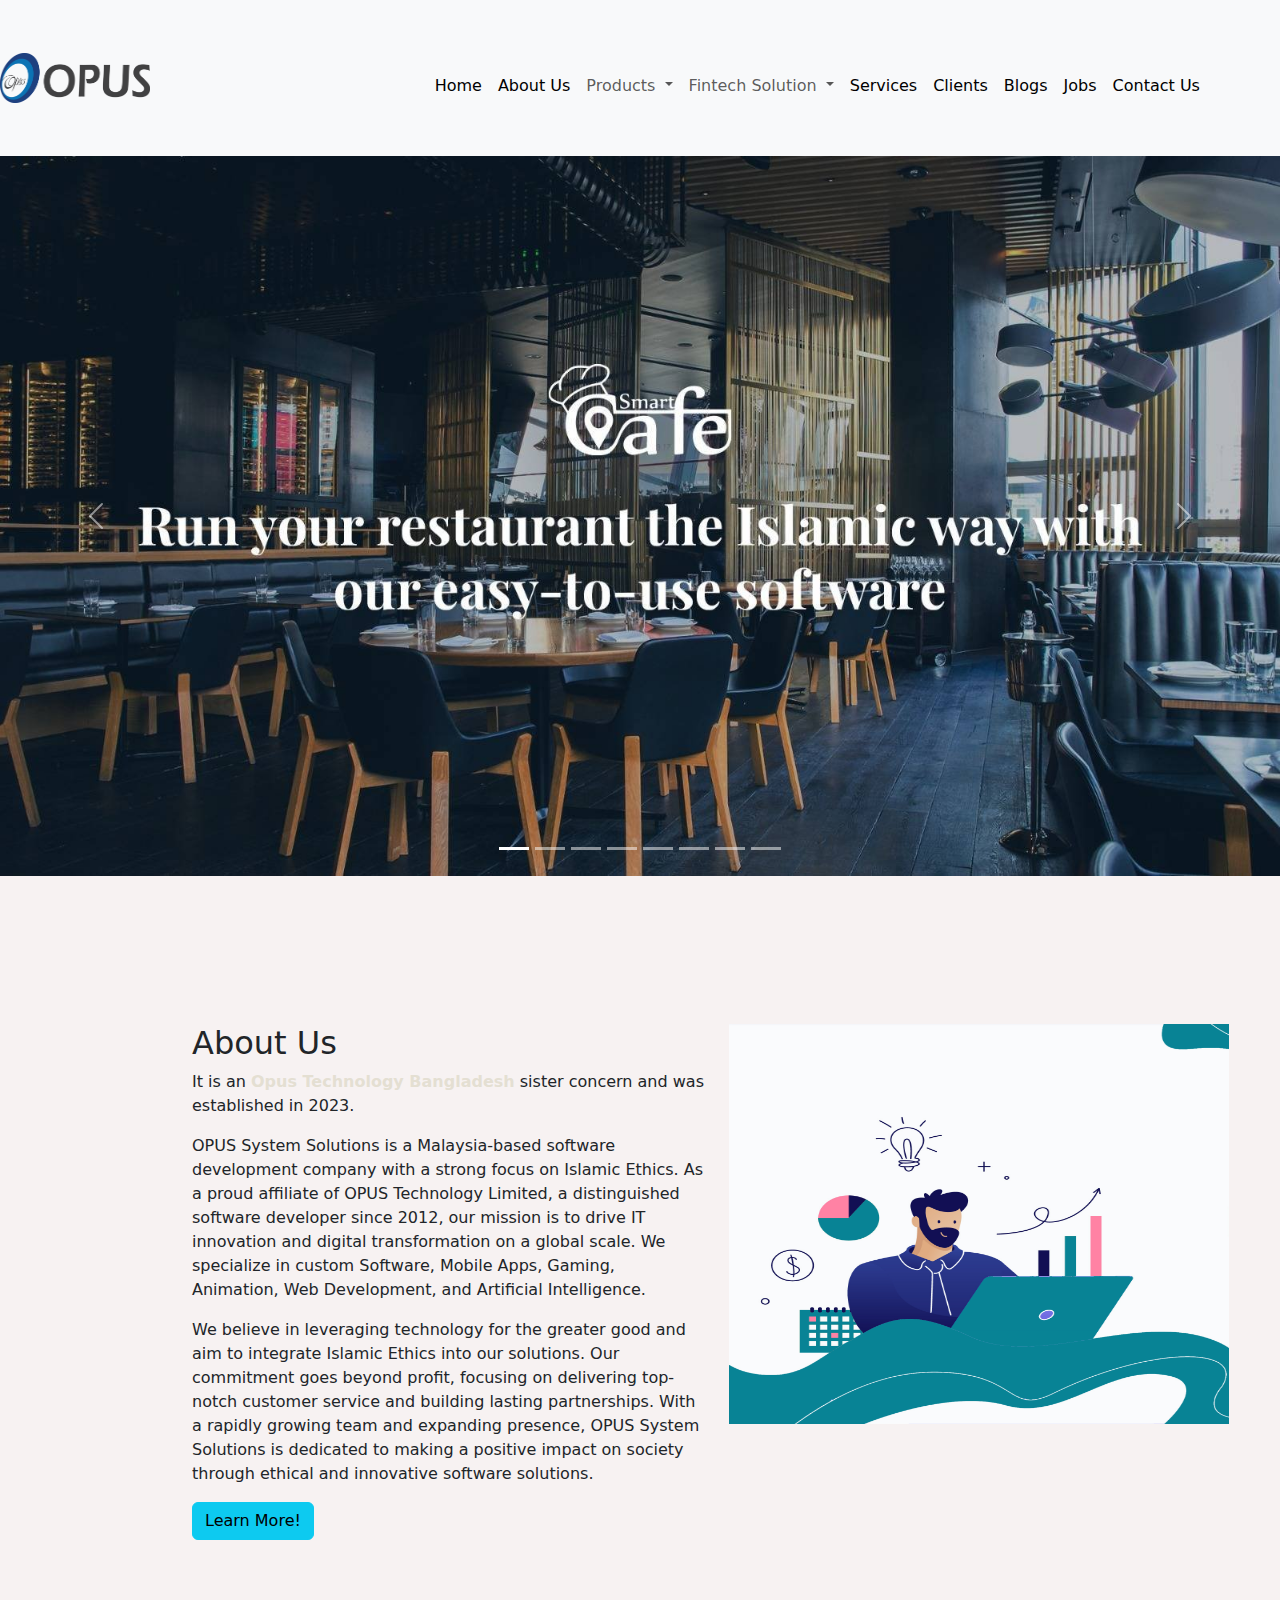
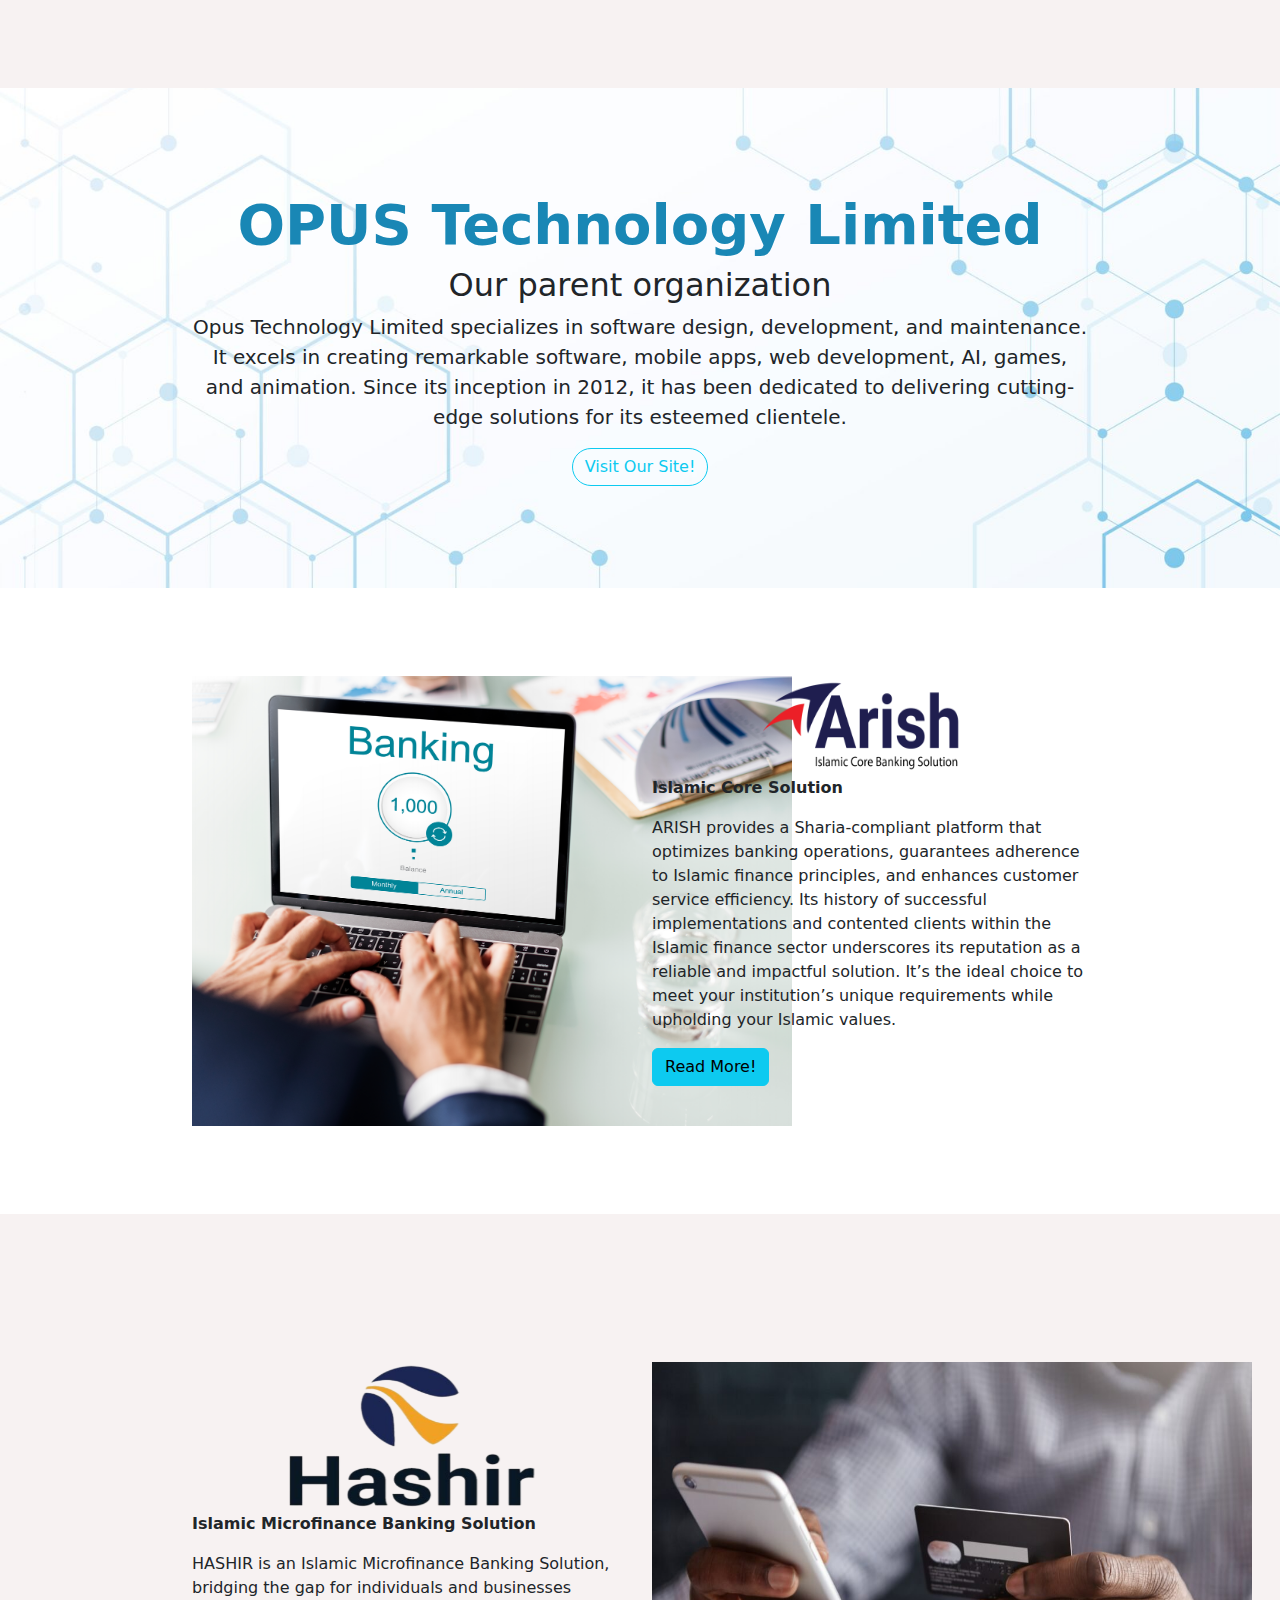
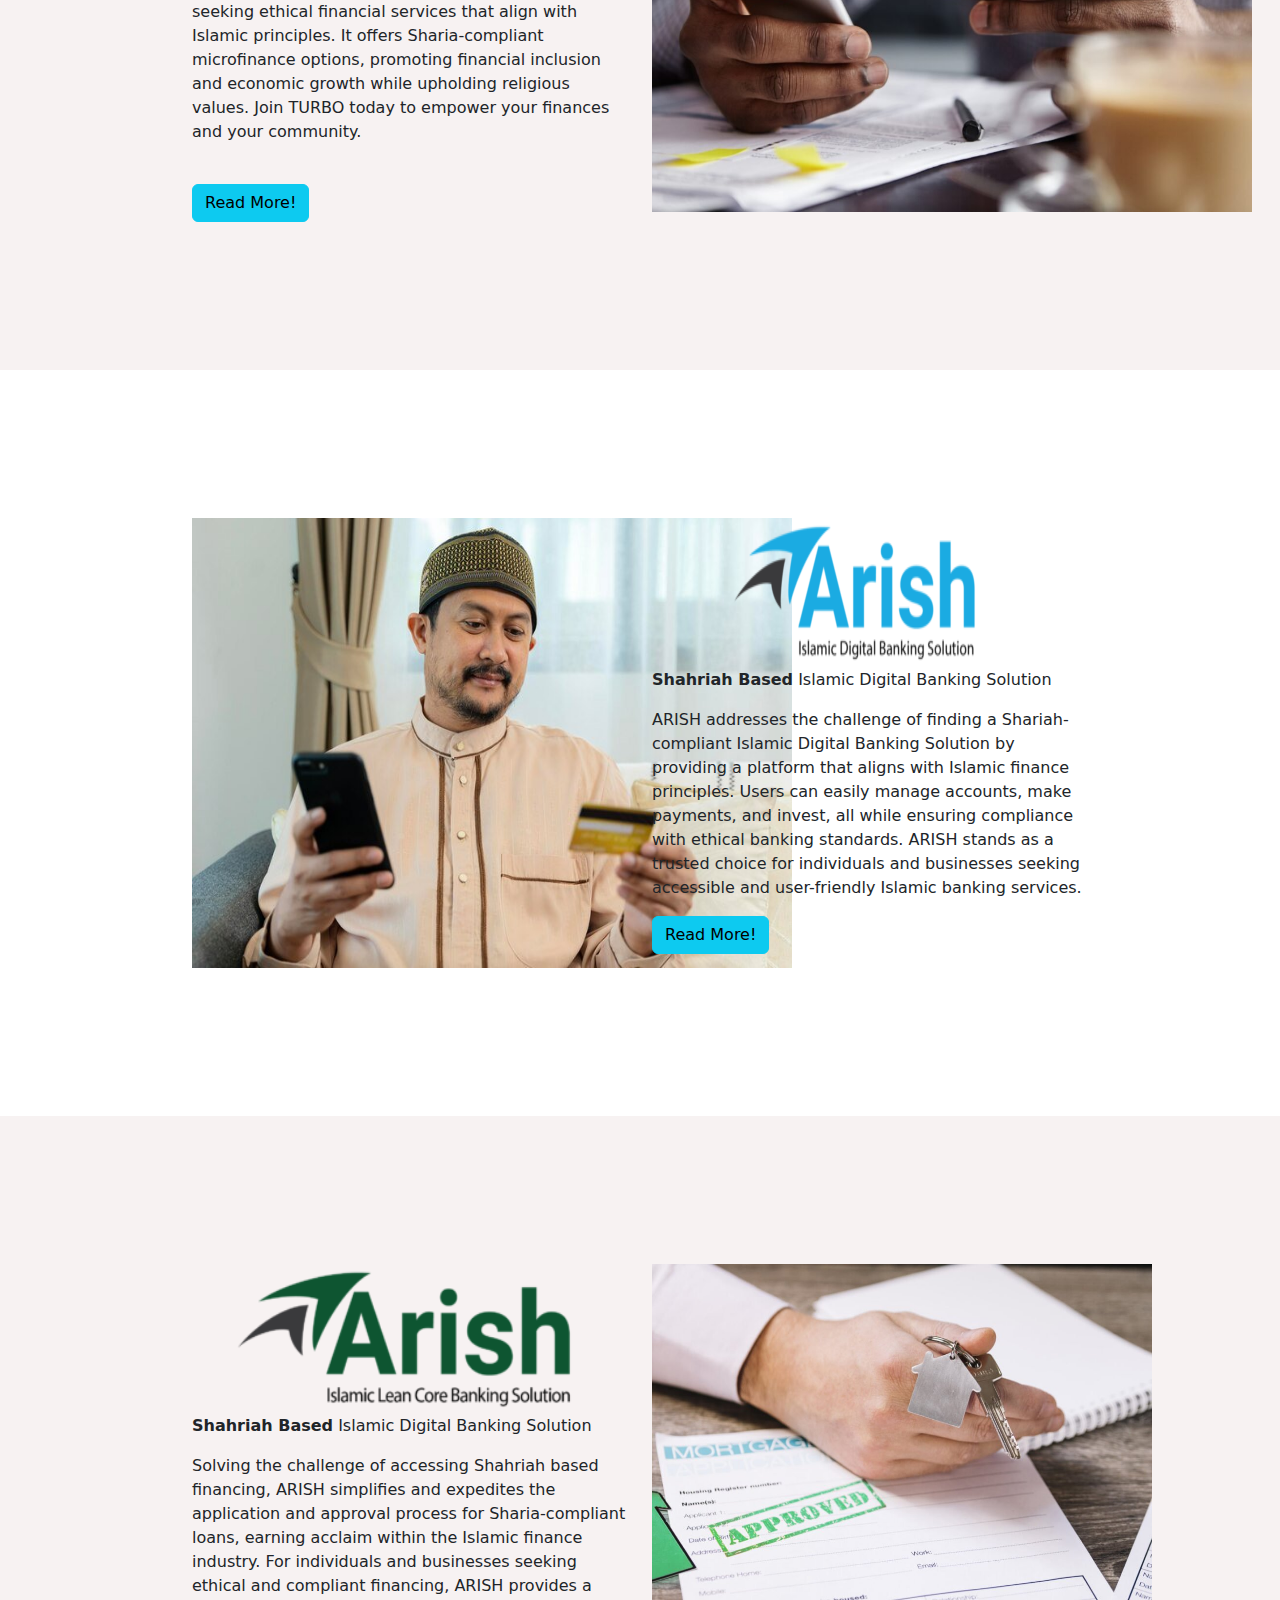
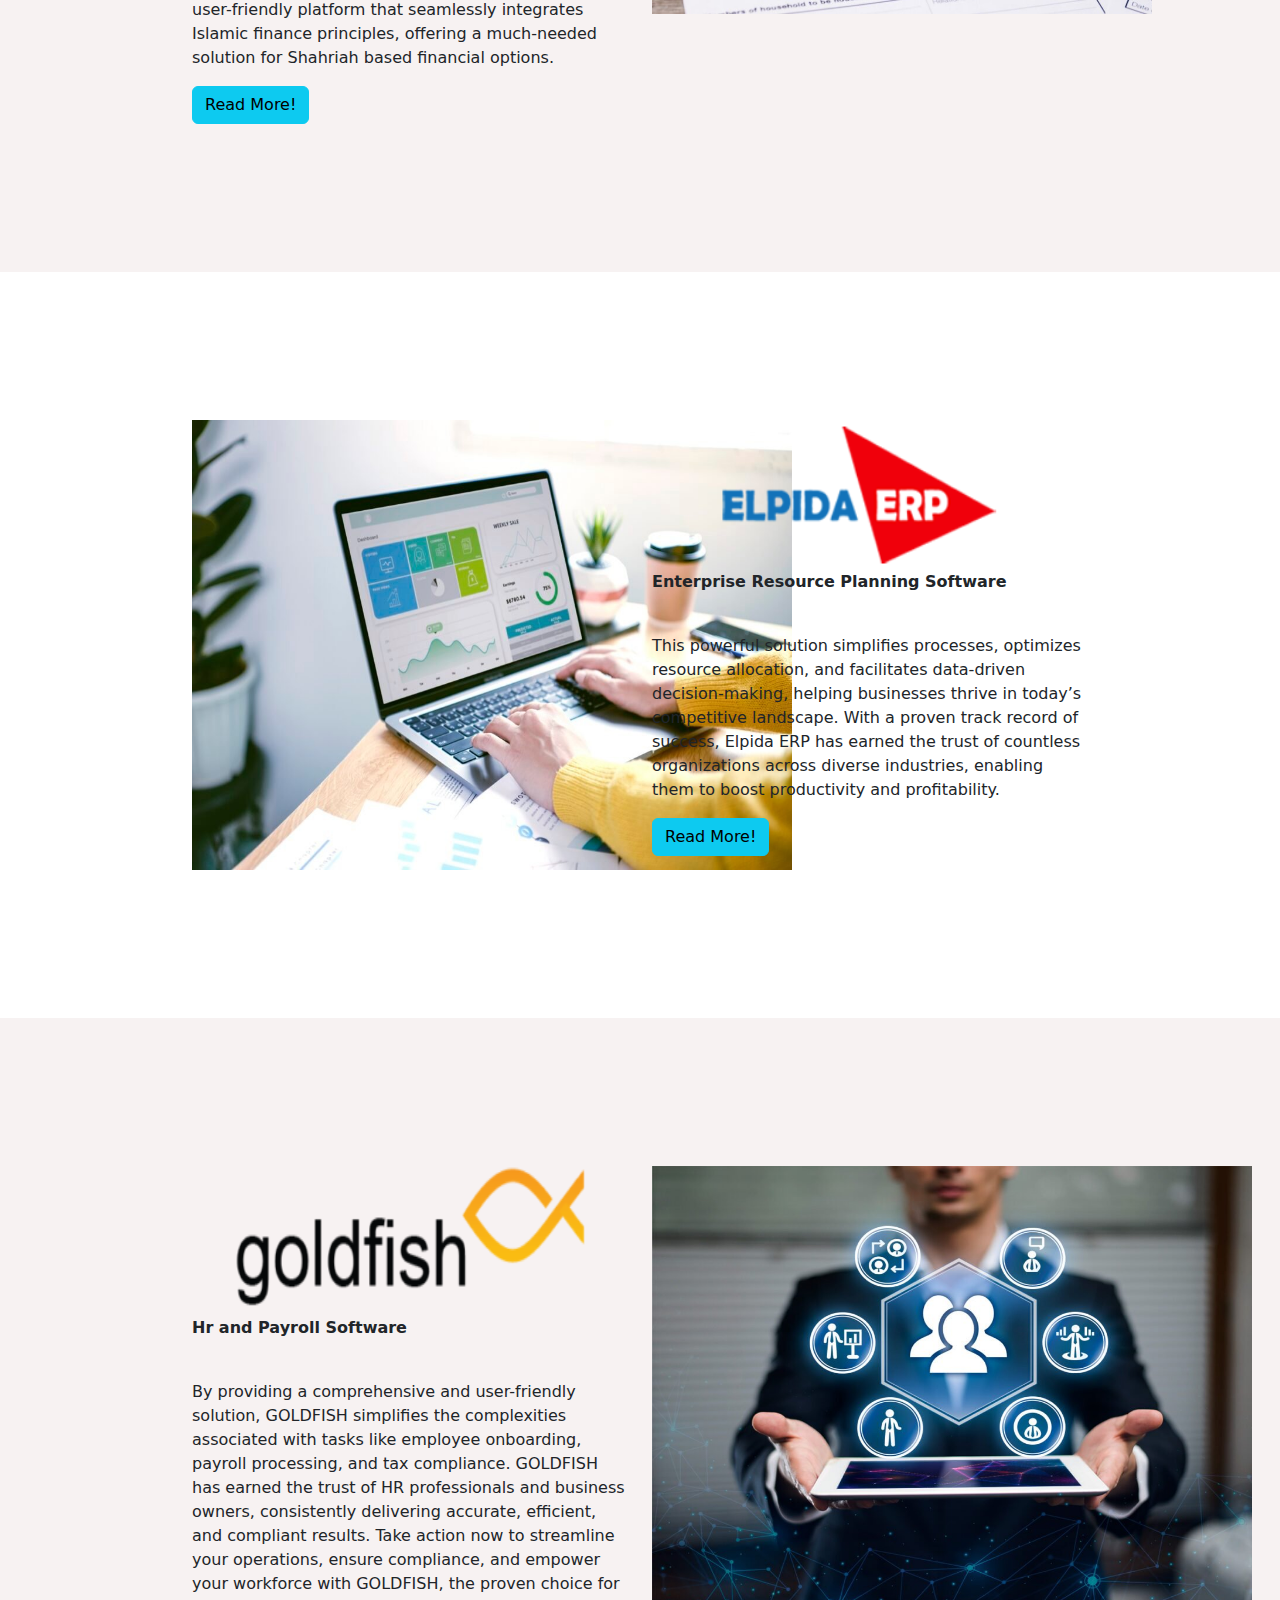
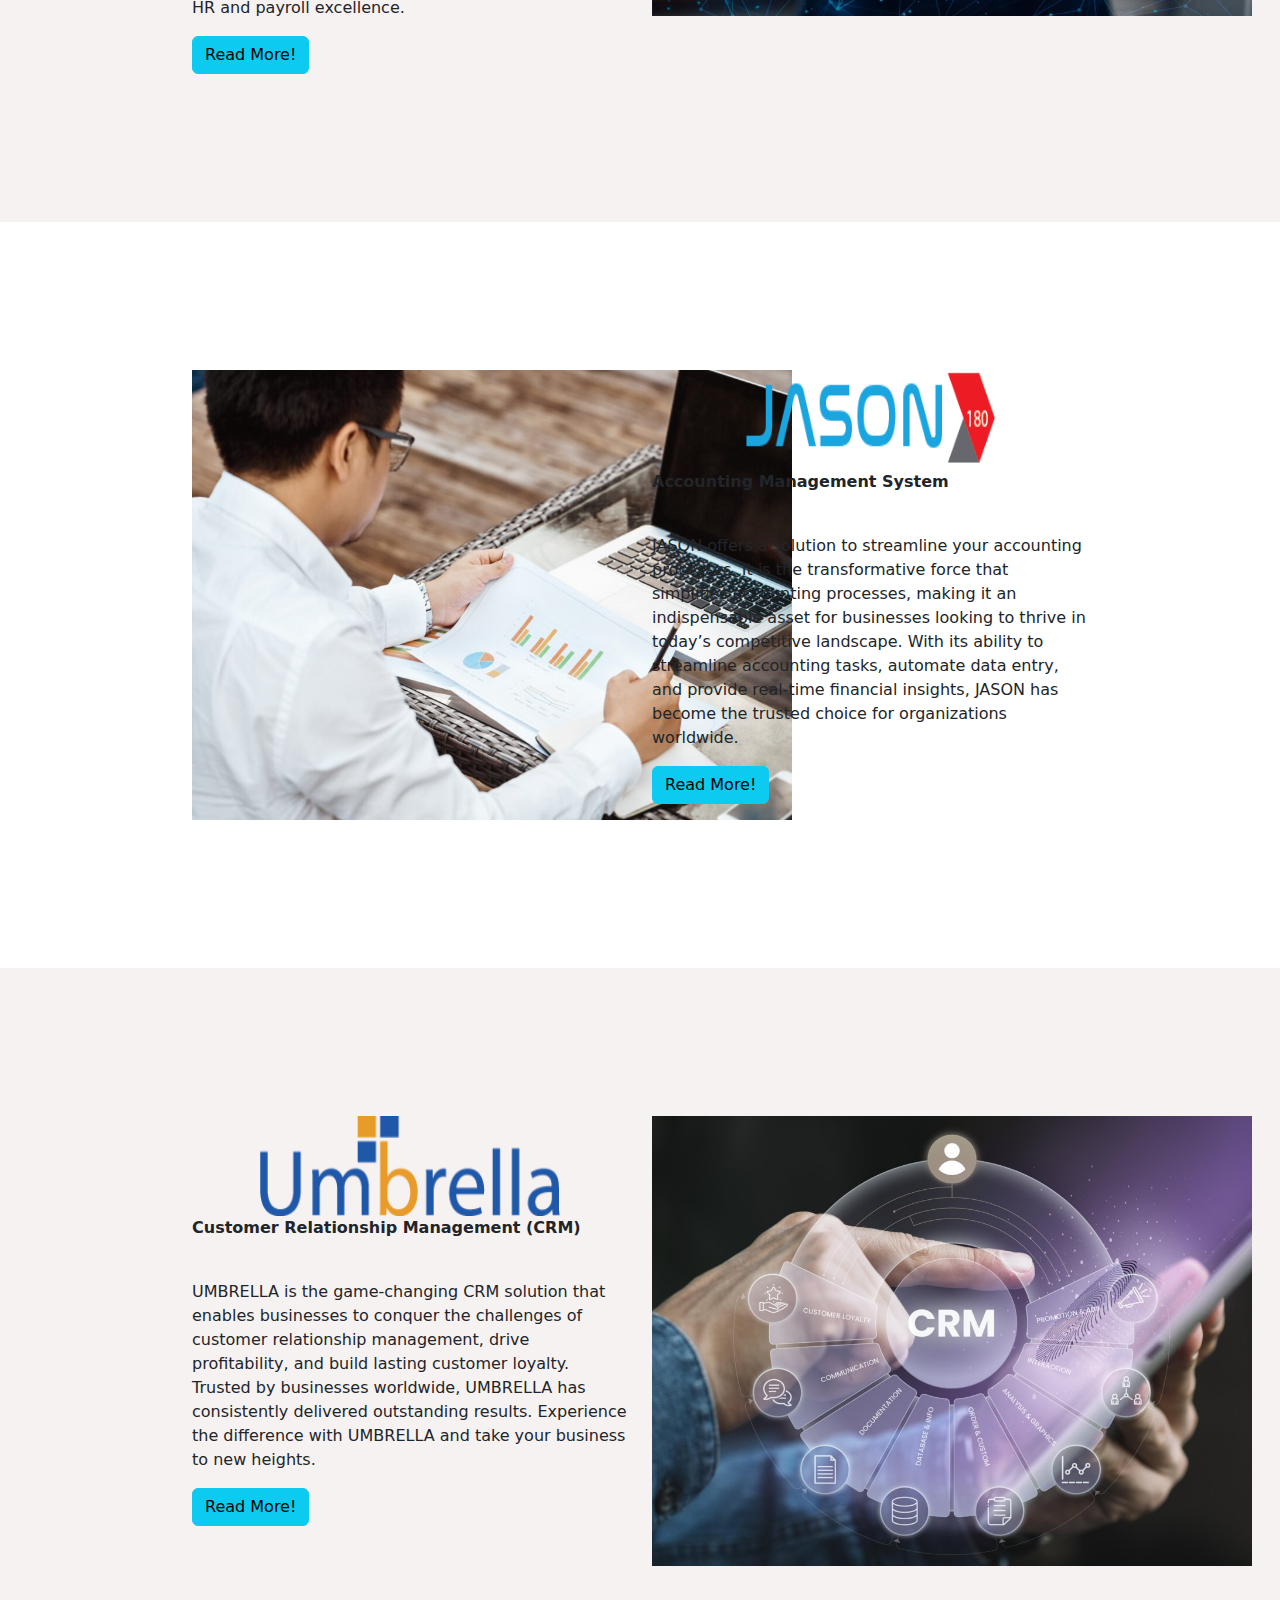
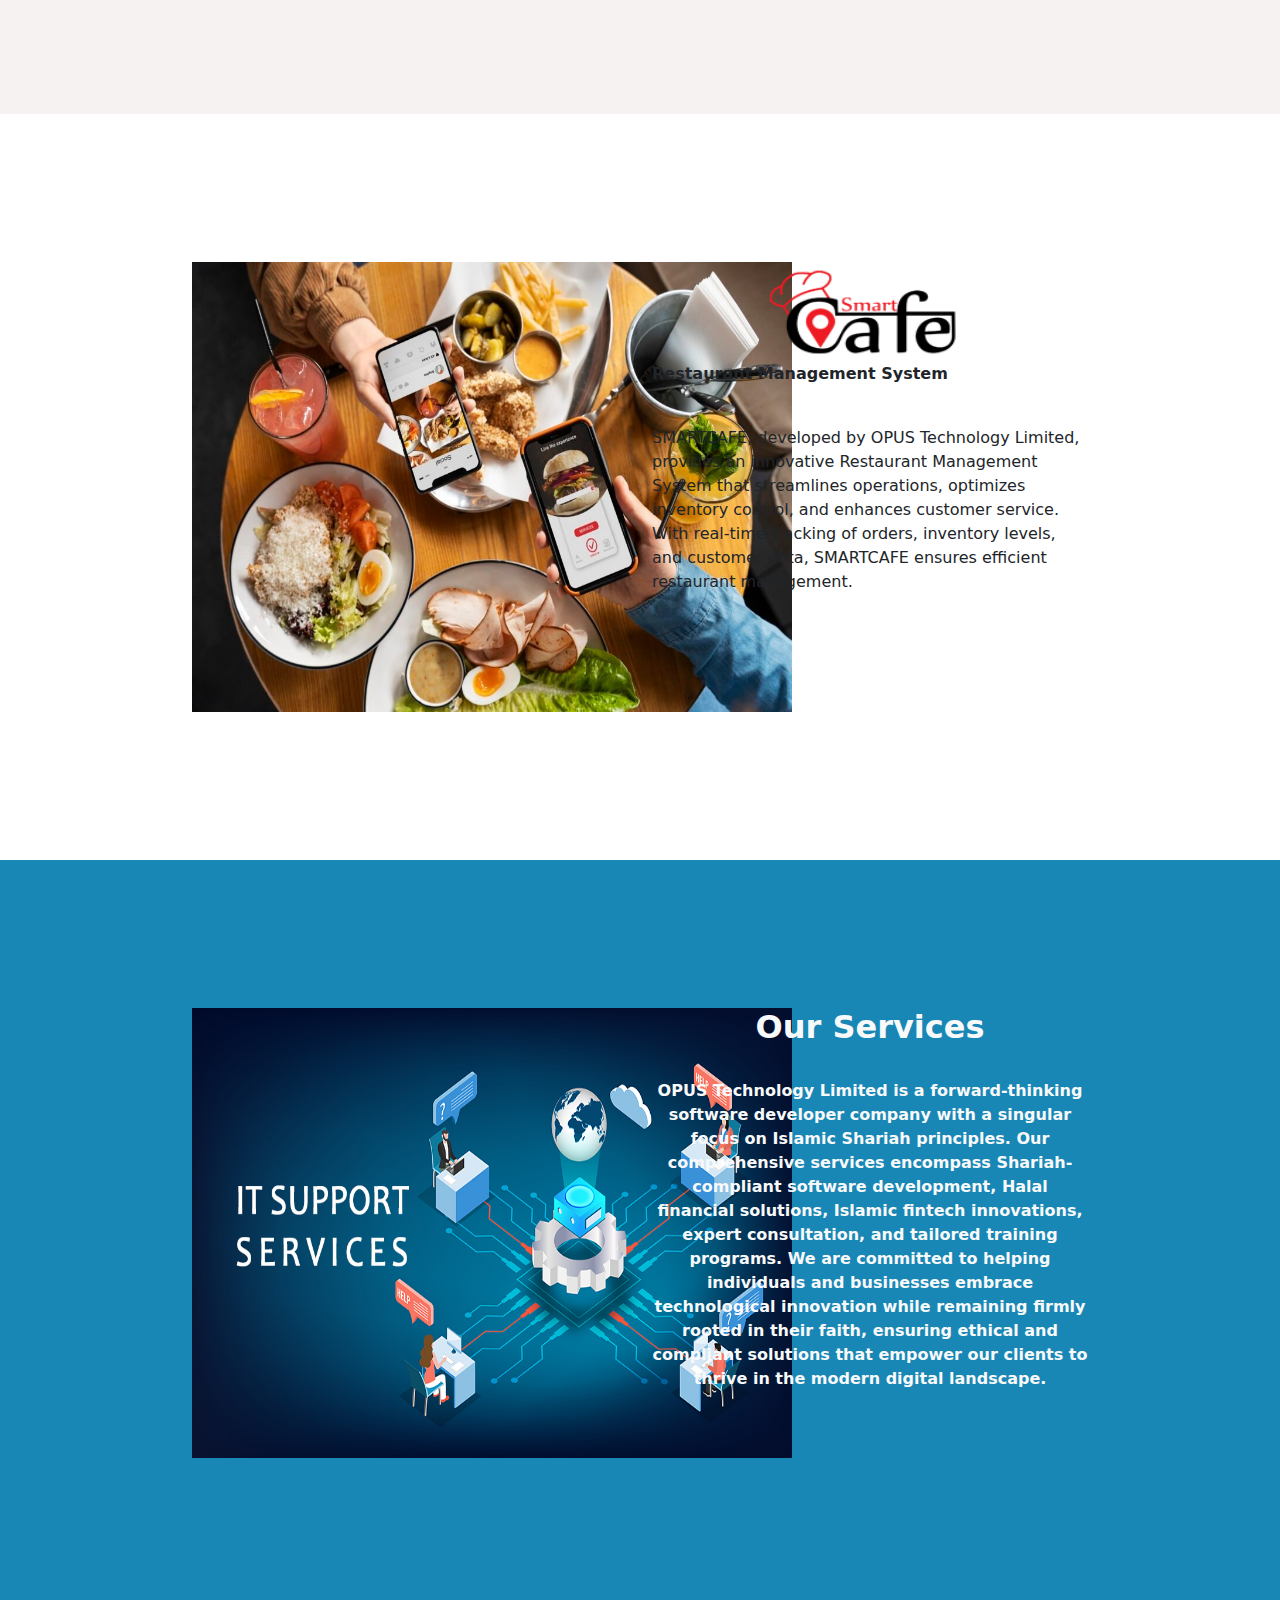
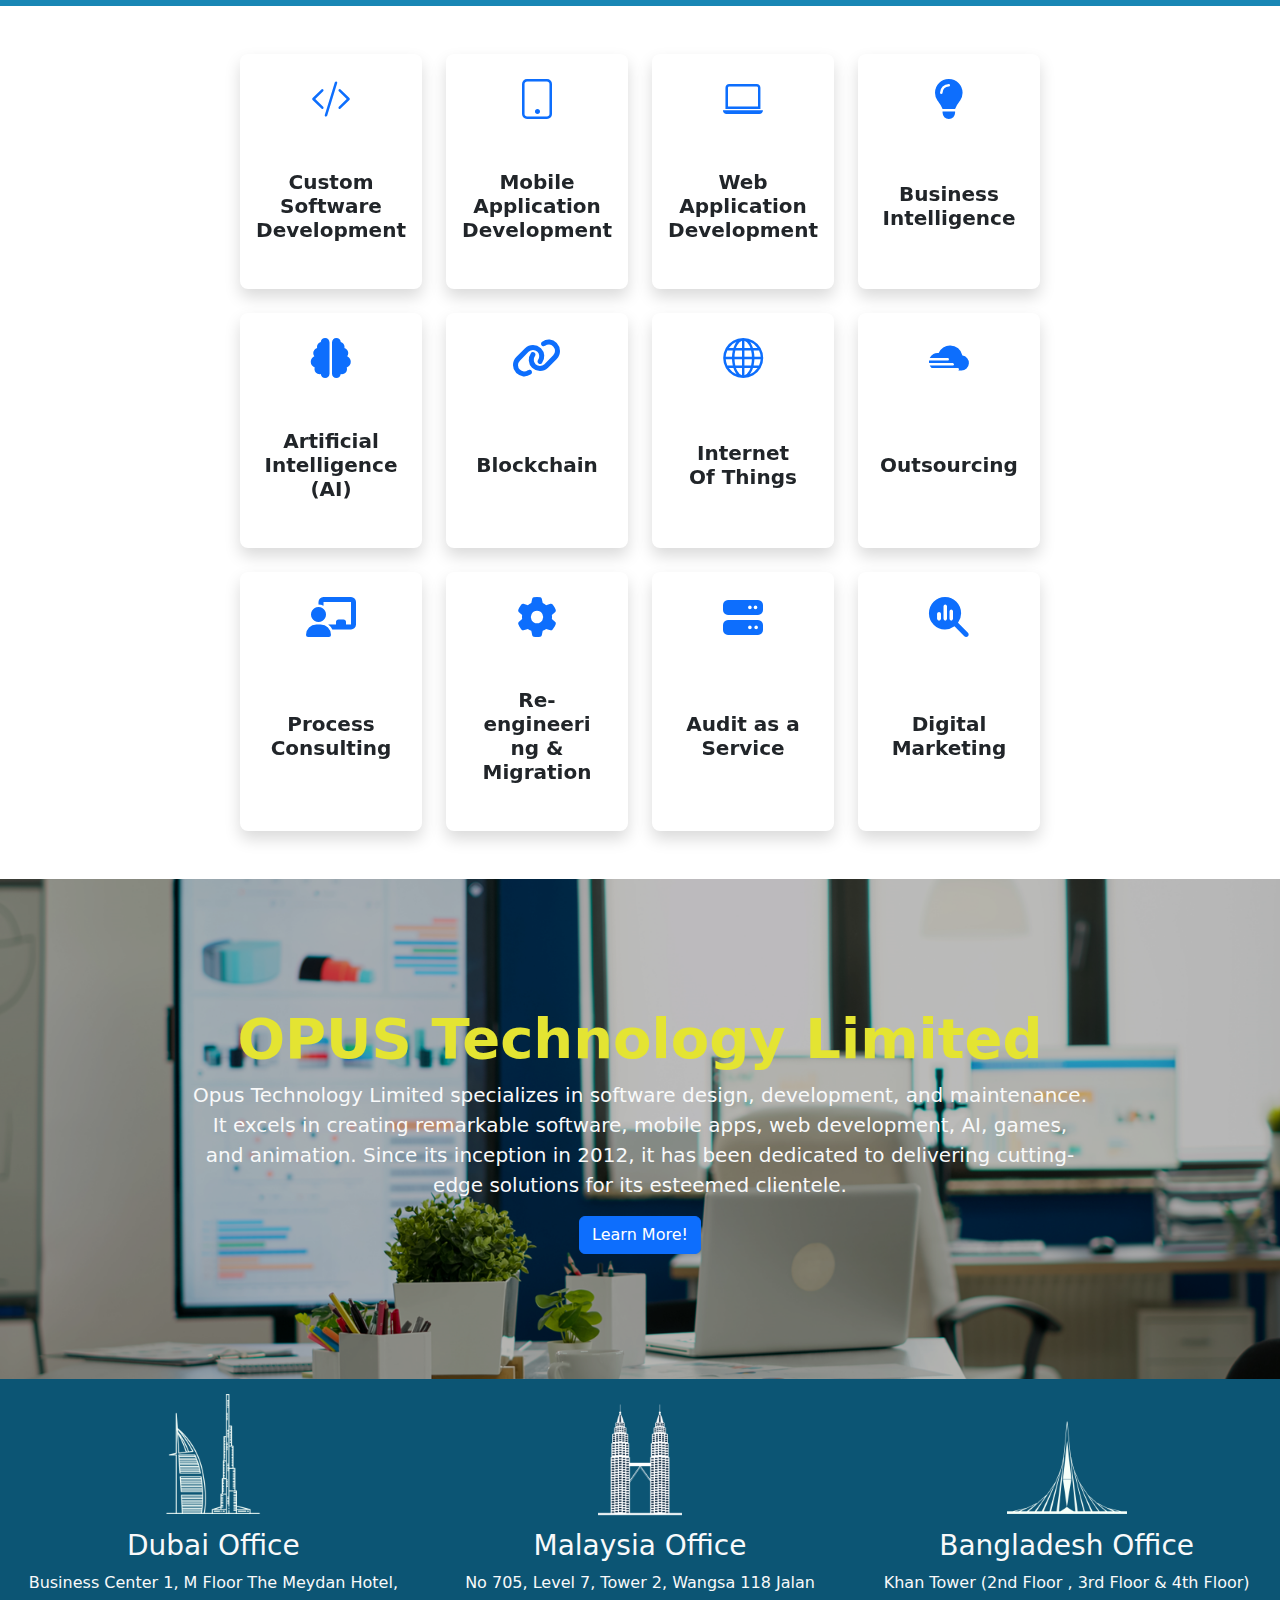
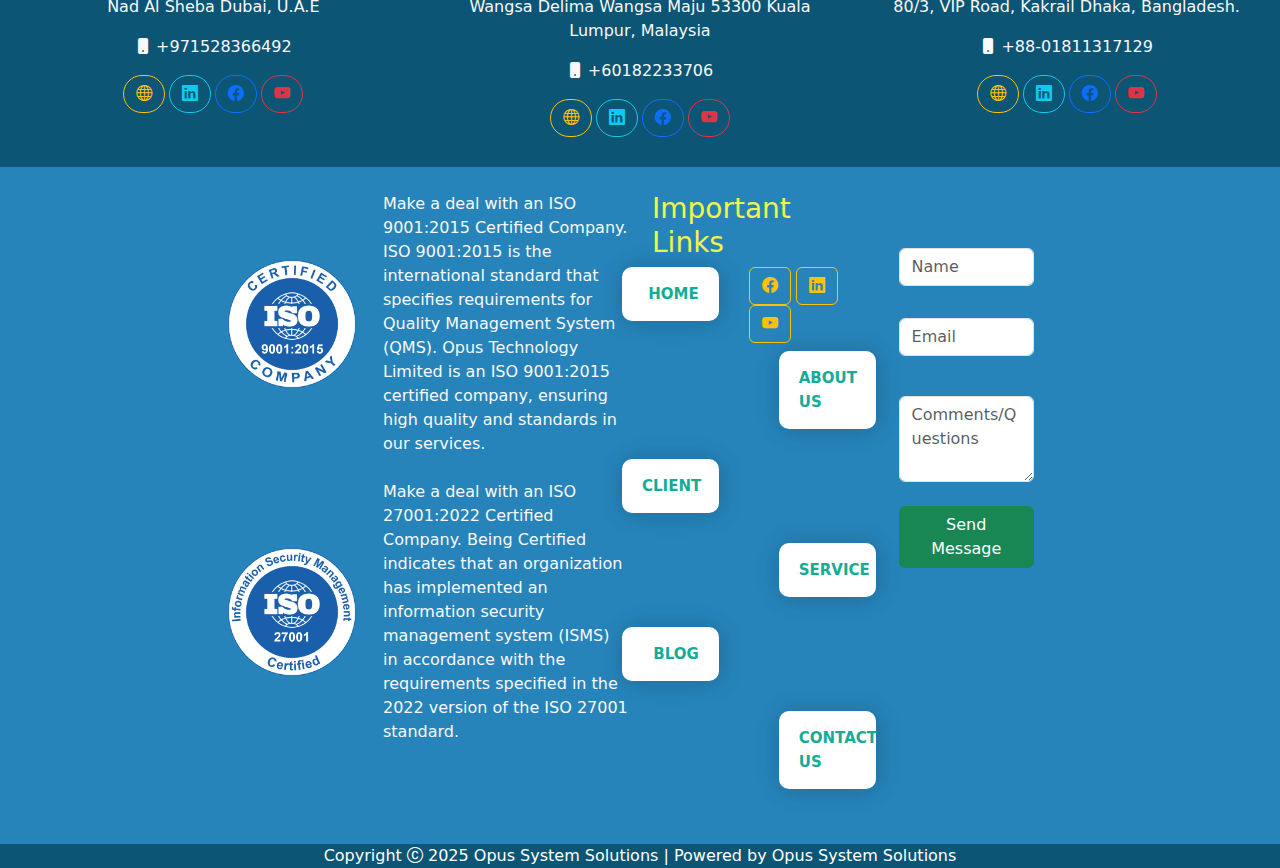
<file: index.html>
<!DOCTYPE html>
<html lang="en">

<head>
    <meta charset="UTF-8">
    <title>Opus Technology Limited</title>
    <meta name="viewport" content="width=device-width, initial-scale=1">


    <link href="https://cdn.jsdelivr.net/npm/bootstrap@5.3.5/dist/css/bootstrap.min.css" rel="stylesheet">


    <link rel="stylesheet" href="https://cdnjs.cloudflare.com/ajax/libs/font-awesome/6.7.2/css/all.min.css"
        integrity="sha512-Evv84Mr4kqVGRNSgIGL/F/aIDqQb7xQ2vcrdIwxfjThSH8CSR7PBEakCr51Ck+w+/U6swU2Im1vVX0SVk9ABhg=="
        crossorigin="anonymous" referrerpolicy="no-referrer" />
    <link rel="stylesheet" href="https://cdn.jsdelivr.net/npm/bootstrap-icons@1.11.3/font/bootstrap-icons.min.css">
    <link rel="stylesheet" href="style.css">
</head>

<body>

    <div>
        <nav class="navbar navbar-expand-lg bg-body-tertiary">
            <div class="container">
                <a class="navbar-brand" href="#">
                    <img src="image/OPUS.png" width="150" height="50" alt="OPUS Logo">
                </a>
            </div>
            <button class="navbar-toggler" type="button" data-bs-toggle="collapse"
                data-bs-target="#navbarSupportedContent" aria-controls="navbarSupportedContent" aria-expanded="false"
                aria-label="Toggle navigation">
                <span class="navbar-toggler-icon"></span>
            </button>
            <div class="col-md-8">
                <div>
                    <div class="collapse navbar-collapse" id="navbarSupportedContent" style="padding-top: 15px;">
                        <ul class="navbar-nav me-auto mb-4 mb-lg-0">
                            <li class="nav-item">
                                <a class="nav-link active" href="index.html">Home</a>
                            </li>
                            <li class="nav-item">
                                <a class="nav-link active" href="about.html">About Us</a>
                            </li>


                            <li class="nav-item dropdown">
                                <a class="nav-link dropdown-toggle" href="#" role="button" data-bs-toggle="dropdown"
                                    aria-expanded="false">
                                    Products
                                </a>
                                <ul class="dropdown-menu">
                                    <li><a class="dropdown-item" href="#">HR and Payroll Software</a></li>
                                    <li>
                                        <hr class="dropdown-divider">
                                    </li>
                                    <li><a class="dropdown-item" href="#">Accounting Management System</a></li>
                                    <li>
                                        <hr class="dropdown-divider">
                                    </li>
                                    <li><a class="dropdown-item" href="#">Restaurant Management System</a></li>
                                </ul>
                            </li>


                            <li class="nav-item dropdown">
                                <a class="nav-link dropdown-toggle" href="#" role="button" data-bs-toggle="dropdown"
                                    aria-expanded="false">
                                    Fintech Solution
                                </a>
                                <ul class="dropdown-menu">
                                    <li><a class="dropdown-item" href="#">Arish: Islamic Digital Banking Solution</a>
                                    </li>
                                    <li>
                                        <hr class="dropdown-divider">
                                    </li>
                                    <li><a class="dropdown-item" href="#">Arish: Islamic Core Banking Solution</a></li>
                                    <li>
                                        <hr class="dropdown-divider">
                                    </li>
                                    <li><a class="dropdown-item" href="#">Hashir: Islamic Microfinance Banking
                                            Solution</a></li>
                                </ul>
                            </li>


                            <li class="nav-item">
                                <a class="nav-link active" href="#">Services</a>
                            </li>
                            <li class="nav-item">
                                <a class="nav-link active" href="#">Clients</a>
                            </li>
                            <li class="nav-item">
                                <a class="nav-link active" href="#">Blogs</a>
                            </li>
                            <li class="nav-item">
                                <a class="nav-link active" href="#">Jobs</a>
                            </li>
                            <li class="nav-item">
                                <a class="nav-link active" href="#">Contact Us</a>
                            </li>
                        </ul>
                    </div>
                </div>
            </div>
    </nav>
    </div>

    <div id="imageCarousel" class="carousel slide" data-bs-ride="carousel">

        <div class="carousel-indicators">
            <button type="button" data-bs-target="#imageCarousel" data-bs-slide-to="0" class="active"></button>
            <button type="button" data-bs-target="#imageCarousel" data-bs-slide-to="1"></button>
            <button type="button" data-bs-target="#imageCarousel" data-bs-slide-to="2"></button>
            <button type="button" data-bs-target="#imageCarousel" data-bs-slide-to="3"></button>
            <button type="button" data-bs-target="#imageCarousel" data-bs-slide-to="4"></button>
            <button type="button" data-bs-target="#imageCarousel" data-bs-slide-to="5"></button>
            <button type="button" data-bs-target="#imageCarousel" data-bs-slide-to="6"></button>
            <button type="button" data-bs-target="#imageCarousel" data-bs-slide-to="7"></button>
        </div>


        <div class="carousel-inner">
            <div class="carousel-item active">
                <img src="image/cafe.jpg" class="d-block w-100" alt="Image 1">
            </div>
            <div class="carousel-item">
                <img src="image/ari.jpg" class="d-block w-100" alt="Image 2">
            </div>
            <div class="carousel-item">
                <img src="image/hash.jpeg" class="d-block w-100" alt="Image 3">
            </div>
            <div class="carousel-item">
                <img src="image/cm.jpg" class="d-block w-100" alt="Image 4">
            </div>
            <div class="carousel-item">
                <img src="image/asper.jpg" class="d-block w-100" alt="Image 5">
            </div>
            <div class="carousel-item">
                <img src="image/office.jpg" class="d-block w-100" alt="Image 6">
            </div>
            <div class="carousel-item">
                <img src="image/elpida.jpeg" class="d-block w-100" alt="Image 7">
            </div>
            <div class="carousel-item">
                <img src="image/light.jpeg" class="d-block w-100" alt="Image 8">
            </div>
        </div>


        <button class="carousel-control-prev" type="button" data-bs-target="#imageCarousel" data-bs-slide="prev">
            <span class="carousel-control-prev-icon"></span>
        </button>
        <button class="carousel-control-next" type="button" data-bs-target="#imageCarousel" data-bs-slide="next">
            <span class="carousel-control-next-icon"></span>
        </button>
    </div>


    <script>
        const myCarousel = document.querySelector('#imageCarousel');
        const carousel = new bootstrap.Carousel(myCarousel, {
            interval: 2500,
            ride: 'carousel'
        });
    </script>




    <section style="padding-bottom: 60px; padding-top: 60px;     background-color:#f7f2f2;">
        <main class="container my-5">
            <div class="row">
                <div class="col-md-7">
                    <h2>About Us</h2>
                    <p>It is an <a href="https://opus-bd.com/">Opus Technology Bangladesh</a> sister concern and was
                        established in 2023.</p>
                    <p>OPUS System Solutions is a Malaysia-based software development company with a strong focus on
                        Islamic
                        Ethics. As a proud affiliate of OPUS Technology Limited, a distinguished software developer
                        since
                        2012, our mission is to drive IT innovation and digital transformation on a global scale. We
                        specialize in custom Software, Mobile Apps, Gaming, Animation, Web Development, and Artificial
                        Intelligence.</p>
                    <p>We believe in leveraging technology for the greater good and aim to integrate Islamic Ethics into
                        our
                        solutions. Our commitment goes beyond profit, focusing on delivering top-notch customer service
                        and
                        building lasting partnerships. With a rapidly growing team and expanding presence, OPUS System
                        Solutions is dedicated to making a positive impact on society through ethical and innovative
                        software solutions.</p>
                    <button type="button" class="btn btn-info">Learn More!</button>
                </div>
                <div class="col-md-5">
                    <img src="image/qqq.png" width="500" height="400">
                </div>
            </div>

        </main>
    </section>

    <section class="bg-image  d-flex align-items-center"
        style="background-image: url('image/background.jpg'); height: 500px; background-size: cover; background-position: center;">
        <div class="container text-center">
            <h1 class="display-4 fw-bold" style="color:#1987B5 ">OPUS Technology Limited</h1>
            <h2>Our parent organization</h2>
            <p class="lead">Opus Technology Limited specializes in software design, development, and maintenance. It
                excels in creating remarkable software, mobile apps, web development, AI, games, and animation. Since
                its inception in 2012, it has been dedicated to delivering cutting-edge solutions for its esteemed
                clientele.</p>
            <a href="#" class="btn btn-outline-info" style="border-radius: 25px;">Visit Our Site!</a>
        </div>
    </section>


    <main class="container my-5">
        <div class="row">
            <div class="col-md-6">
                <img src="image\Online.png" width="600" height="450">

            </div>
            <div class="col-md-6">
                <img src="image\arish_1.png" width="250" height="100">
                <p><b>Islamic Core Solution</b></p>
                <p>ARISH provides a Sharia-compliant platform that optimizes banking operations, guarantees adherence to
                    Islamic
                    finance principles, and enhances customer service efficiency. Its history of successful
                    implementations and
                    contented clients within the Islamic finance sector underscores its reputation as a reliable and
                    impactful
                    solution. It’s the ideal choice to meet your institution’s unique requirements while upholding your
                    Islamic
                    values.</p>
                <button type="button" class="btn btn-info">Read More!</button>
            </div>
        </div>

    </main>

    <section style="padding-bottom: 60px; padding-top: 60px;     background-color:#f7f2f2;">
        <main class="container my-5">
            <div class="row">
                <div class="col-md-6">

                    <img src="image\Hashir.png" width="250" height="150">
                    <p><b>Islamic Microfinance Banking Solution</b></p>
                    <p>HASHIR is an Islamic Microfinance Banking Solution, bridging the gap for individuals and
                        businesses seeking
                        ethical financial services that align with Islamic principles. It offers Sharia-compliant
                        microfinance
                        options, promoting financial inclusion and economic growth while upholding religious values.
                        Join TURBO
                        today to empower your finances and your community.</p><br>
                    <button type="button" class="btn btn-info">Read More!</button>
                </div>

                <div class="col-md-6">
                    <img src="image\card.jpg" width="600" height="450">
                </div>
            </div>

        </main>
    </section>

    <section style="padding-bottom: 60px; padding-top: 60px;">
        <main class="container my-5">
            <div class="row">

                <div class="col-md-6">
                    <img src="image/shariah.jpg" width="600" height="450" alt="Shariah Image">
                </div>

                <div class="col-md-6">
                    <img src="image/Arish_2.png" width="300" height="150">
                    <p><b>Shahriah Based</b> Islamic Digital Banking Solution</p>

                    <p>ARISH addresses the challenge of finding a Shariah-compliant Islamic Digital Banking Solution by
                        providing
                        a platform that aligns with Islamic finance principles. Users can easily manage accounts, make
                        payments, and
                        invest, all while ensuring compliance with ethical banking standards. ARISH stands as a trusted
                        choice for
                        individuals and businesses seeking accessible and user-friendly Islamic banking services.</p>
                    <button type="button" class="btn btn-info">Read More!</button>
                </div>

            </div>
        </main>
    </section>

    <section style="padding-bottom: 60px; padding-top: 60px;     background-color:#f7f2f2;">
        <main class="container my-5">
            <div class="row">
                <div class="col-md-6">

                    <img src="image\Arish_3.png" width="350" height="150">
                    <p><b>Shahriah Based</b> Islamic Digital Banking Solution</p>
                    <p>Solving the challenge of accessing Shahriah based financing, ARISH simplifies and expedites the
                        application
                        and approval process for Sharia-compliant loans, earning acclaim within the Islamic finance
                        industry. For
                        individuals and businesses seeking ethical and compliant financing, ARISH provides a
                        user-friendly platform
                        that seamlessly integrates Islamic finance principles, offering a much-needed solution for
                        Shahriah based
                        financial options.</p>
                    <button type="button" class="btn btn-info">Read More!</button>
                </div>
                <div class="col-md-6">

                    <img src="image\Crop.jpg" width="500" height="350">
                </div>
            </div>
            </div>

        </main>
    </section>


    <section style="padding-bottom: 60px; padding-top: 60px;">
        <main class="container my-5">
            <div class="row">

                <div class="col-md-6">
                    <img src="image/ERP.jpg" width="600" height="450">
                </div>

                <div class="col-md-6">
                    <img src="image/Elpida.png" width="300" height="150">
                    <p><b>Enterprise Resource Planning Software</b></p><br>

                    <p>This powerful solution simplifies processes, optimizes resource allocation, and facilitates
                        data-driven
                        decision-making, helping businesses thrive in today’s competitive landscape. With a proven track
                        record of
                        success, Elpida ERP has earned the trust of countless organizations across diverse industries,
                        enabling them
                        to boost productivity and profitability.</p>
                    <button type="button" class="btn btn-info">Read More!</button>
                </div>

            </div>
        </main>
    </section>

    <section style="padding-bottom: 60px; padding-top: 60px;     background-color:#f7f2f2;">
        <main class="container my-5">
            <div class="row">
                <div class="col-md-6">

                    <img src="image\Goldfish.png" width="350" height="150">
                    <p><b>Hr and Payroll Software</b></p><br>
                    <p>By providing a comprehensive and user-friendly solution, GOLDFISH simplifies the complexities
                        associated
                        with tasks like employee onboarding, payroll processing, and tax compliance. GOLDFISH has earned
                        the trust
                        of HR professionals and business owners, consistently delivering accurate, efficient, and
                        compliant results.
                        Take action now to streamline your operations, ensure compliance, and empower your workforce
                        with GOLDFISH,
                        the proven choice for HR and payroll excellence.</p>
                    <button type="button" class="btn btn-info">Read More!</button>
                </div>
                <div class="col-md-6">

                    <img src="image/Hr.jpg" width="600" height="450">
                </div>
            </div>
            </div>

        </main>
    </section>

    <section style="padding-bottom: 60px; padding-top: 60px;">
        <main class="container my-5">
            <div class="row">

                <div class="col-md-6">
                    <img src="image/Business.jpg" width="600" height="450">
                </div>

                <div class="col-md-6">
                    <img src="image/Jason.png" width="250" height="100">
                    <p><b>Accounting Management System</b></p><br>

                    <p>JASON offers a solution to streamline your accounting processes. It is the transformative force
                        that simplifies accounting processes, making it an indispensable asset for businesses looking to
                        thrive in today’s competitive landscape. With its ability to streamline accounting tasks,
                        automate data entry, and provide real-time financial insights, JASON has become the trusted
                        choice for organizations worldwide.</p>
                    <button type="button" class="btn btn-info">Read More!</button>
                </div>

            </div>
        </main>
    </section>

    <section style="padding-bottom: 60px; padding-top: 60px;     background-color:#f7f2f2;">
        <main class="container my-5">
            <div class="row">
                <div class="col-md-6">

                    <img src="image\Umbrella.png" width="300" height="100">
                    <p><b>Customer Relationship Management (CRM)</b></p><br>
                    <p>UMBRELLA is the game-changing CRM solution that enables businesses to conquer the challenges of
                        customer relationship management, drive profitability, and build lasting customer loyalty.
                        Trusted by businesses worldwide, UMBRELLA has consistently delivered outstanding results.
                        Experience the difference with UMBRELLA and take your business to new heights.
                    </p>
                    <button type="button" class="btn btn-info">Read More!</button>
                </div>
                <div class="col-md-6">

                    <img src="image/CRM.jpg" width="600" height="450">
                </div>
            </div>
            </div>

        </main>
    </section>

    <section style="padding-bottom: 60px; padding-top: 60px;">
        <main class="container my-5">
            <div class="row">

                <div class="col-md-6">
                    <img src="image/Res.jpg" width="600" height="450">
                </div>

                <div class="col-md-6">
                    <img src="image/Smart.png" width="200" height="100">
                    <p><b>Restaurant Management System</b></p><br>

                    <p>SMARTCAFE, developed by OPUS Technology Limited, provides an innovative Restaurant Management
                        System that streamlines operations, optimizes inventory control, and enhances customer service.
                        With real-time tracking of orders, inventory levels, and customer data, SMARTCAFE ensures
                        efficient restaurant management.</p>
                </div>

            </div>
        </main>
    </section>

    <section class="text-light text-center" style="padding-bottom: 60px; padding-top: 60px; background-color: #1987B5;">
        <main class="container my-5">
            <div class="row">

                <div class="col-md-6">
                    <img src="image/IT.jpg" width="600" height="450">
                </div>

                <div class="col-md-6">
                    <h2><b>Our Services</b></h2><br>

                    <p><b>OPUS Technology Limited is a forward-thinking software developer company with a singular focus on Islamic Shariah principles. Our comprehensive services encompass Shariah-compliant software development, Halal financial solutions, Islamic fintech innovations, expert consultation, and tailored training programs. We are committed to helping individuals and businesses embrace technological innovation while remaining firmly rooted in their faith, ensuring ethical and compliant solutions that empower our clients to thrive in the modern digital landscape.</b></p>
                </div>

            </div>
        </main>
    </section>
    <div class="container p-5">
        <div class="row g-4">
            <div class="col-sm-6 col-md-4 col-lg-3">
                <div class="card text-center border-0 shadow rounded-3 h-100 d-flex flex-column p-3">
                    <div class="icon fs-1 text-primary mb-3"><i class="bi bi-code-slash"></i></div>
                    <div class="card-body flex-grow-1 d-flex align-items-center justify-content-center">
                        <h5 class="card-title fw-bold">Custom Software Development</h5>
                    </div>
                </div>
            </div>

            <div class="col-sm-6 col-md-4 col-lg-3">
                <div class="card text-center border-0 shadow rounded-3 h-100 d-flex flex-column p-3">
                    <div class="icon fs-1 text-primary mb-3"><i class="bi bi-tablet"></i></div>
                    <div class="card-body flex-grow-1 d-flex align-items-center justify-content-center">
                        <h5 class="card-title fw-bold">Mobile Application Development</h5>
                    </div>
                </div>
            </div>

            <div class="col-sm-6 col-md-4 col-lg-3">
                <div class="card text-center border-0 shadow rounded-3 h-100 d-flex flex-column p-3">
                    <div class="icon fs-1 text-primary mb-3"><i class="bi bi-laptop"></i></div>
                    <div class="card-body flex-grow-1 d-flex align-items-center justify-content-center">
                        <h5 class="card-title fw-bold">Web Application Development</h5>
                    </div>
                </div>
            </div>

            <div class="col-sm-6 col-md-4 col-lg-3">
                <div class="card text-center border-0 shadow rounded-3 h-100 d-flex flex-column p-3">
                    <div class="icon fs-1 text-primary mb-3"><i class="fa-solid fa-lightbulb"></i></div>
                    <div class="card-body flex-grow-1 d-flex align-items-center justify-content-center">
                        <h5 class="card-title fw-bold">Business Intelligence</h5>
                    </div>
                </div>
            </div>

            <div class="col-sm-6 col-md-4 col-lg-3">
                <div class="card text-center border-0 shadow rounded-3 h-100 d-flex flex-column p-3">
                    <div class="icon fs-1 text-primary mb-3"><i class="fa-solid fa-brain"></i></div>
                    <div class="card-body flex-grow-1 d-flex align-items-center justify-content-center">
                        <h5 class="card-title fw-bold">Artificial Intelligence (AI)</h5>
                    </div>
                </div>
            </div>

            <div class="col-sm-6 col-md-4 col-lg-3">
                <div class="card text-center border-0 shadow rounded-3 h-100 d-flex flex-column p-3">
                    <div class="icon fs-1 text-primary mb-3"><i class="fa-sharp fa-solid fa-link"></i></div>
                    <div class="card-body flex-grow-1 d-flex align-items-center justify-content-center">
                        <h5 class="card-title fw-bold">Blockchain</h5>
                    </div>
                </div>
            </div>

            <div class="col-sm-6 col-md-4 col-lg-3">
                <div class="card text-center border-0 shadow rounded-3 h-100 d-flex flex-column p-3">
                    <div class="icon fs-1 text-primary mb-3"><i class="bi bi-globe"></i></div>
                    <div class="card-body flex-grow-1 d-flex align-items-center justify-content-center">
                        <h5 class="card-title fw-bold">Internet Of Things</h5>
                    </div>
                </div>
            </div>

            <div class="col-sm-6 col-md-4 col-lg-3">
                <div class="card text-center border-0 shadow rounded-3 h-100 d-flex flex-column p-3">
                    <div class="icon fs-1 text-primary mb-3"><i class="bi bi-cloud-fog2-fill"></i></div>
                    <div class="card-body flex-grow-1 d-flex align-items-center justify-content-center">
                        <h5 class="card-title fw-bold">Outsourcing</h5>
                    </div>
                </div>
            </div>

            <div class="col-sm-6 col-md-4 col-lg-3">
                <div class="card text-center border-0 shadow rounded-3 h-100 d-flex flex-column p-3">
                    <div class="icon fs-1 text-primary mb-3"><i class="fa-solid fa-chalkboard-user"></i></div>
                    <div class="card-body flex-grow-1 d-flex align-items-center justify-content-center">
                        <h5 class="card-title fw-bold">Process Consulting</h5>
                    </div>
                </div>
            </div>

            <div class="col-sm-6 col-md-4 col-lg-3">
                <div class="card text-center border-0 shadow rounded-3 h-100 d-flex flex-column p-3">
                    <div class="icon fs-1 text-primary mb-3"><i class="fa-solid fa-gear"></i></div>
                    <div class="card-body flex-grow-1 d-flex align-items-center justify-content-center">
                        <h5 class="card-title fw-bold text-break text-center">Re-engineering & Migration</h5>
                    </div>
                </div>
            </div>

            <div class="col-sm-6 col-md-4 col-lg-3">
                <div class="card text-center border-0 shadow rounded-3 h-100 d-flex flex-column p-3">
                    <div class="icon fs-1 text-primary mb-3"><i class="fa-solid fa-server"></i></div>
                    <div class="card-body flex-grow-1 d-flex align-items-center justify-content-center">
                        <h5 class="card-title fw-bold">Audit as a Service</h5>
                    </div>
                </div>
            </div>

            <div class="col-sm-6 col-md-4 col-lg-3">
                <div class="card text-center border-0 shadow rounded-3 h-100 d-flex flex-column p-3">
                    <div class="icon fs-1 text-primary mb-3"><i class="fa-solid fa-magnifying-glass-chart"></i></div>
                    <div class="card-body flex-grow-1 d-flex align-items-center justify-content-center">
                        <h5 class="card-title fw-bold">Digital Marketing</h5>
                    </div>
                </div>
            </div>
        </div>
    </div>


    <section class="bg-image d-flex align-items-center"  
    style="background-image: url('image/bg.png'); height: 500px; background-size: cover; background-position: center;">
    <div class="overlay"></div> 
    <div class="container text-center text-light">
        <h1 class="display-4 fw-bold" style="color:#e4e432;">OPUS Technology Limited</h1>
        <p class="lead"><b>Opus Technology Limited specializes in software design, development, and maintenance. It excels in creating remarkable software, mobile apps, web development, AI, games, and animation. Since its inception in 2012, it has been dedicated to delivering cutting-edge solutions for its esteemed clientele.</b></p>
        <button class="btn btn-primary" type="submit">Learn More!</button>
    </div>
</section>



    
    <footer class="text-light" style="background-color: #2684ba;">

        <div class="container-fluid text-light" style="background-color: #0c5574; padding-bottom: 30px;">
            <div class="row">
                <div class="col-md-4 text-center">
                    <img src="image/Dubai.png" width="150" height="150" alt="Dubai Office">
                    <h3>Dubai Office</h3>
                    <p>Business Center 1, M Floor The Meydan Hotel, Nad Al Sheba Dubai, U.A.E</p>
                    <p><i class="bi bi-phone-fill"></i> +971528366492</p>
                    <div class="btn-group" style="display: inline;">
                        <button type="button" class="btn btn-outline-warning" style="border-radius: 25px;">
                            <i class="bi bi-globe"></i>
                        </button>
                        <button type="button" class="btn btn-outline-info" style="border-radius: 25px;">
                            <i class="bi bi-linkedin"></i>
                        </button>
                        <button type="button" class="btn btn-outline-primary" style="border-radius: 25px;">
                            <i class="bi bi-facebook"></i>
                        </button>
                        <button type="button" class="btn btn-outline-danger" style="border-radius: 25px;">
                            <i class="bi bi-youtube"></i>
                        </button>
                    </div>
                </div>
        
                <div class="col-md-4 text-center">
                    <img src="image/Malaysia.png" width="150" height="150" alt="Malaysia Office">
                    <h3>Malaysia Office</h3>
                    <p>No 705, Level 7, Tower 2, Wangsa 118 Jalan Wangsa Delima Wangsa Maju 53300 Kuala Lumpur, Malaysia</p>
                    <p><i class="bi bi-phone-fill"></i> +60182233706</p>
                    <div class="btn-group" style="display: inline;">
                        <button type="button" class="btn btn-outline-warning" style="border-radius: 25px;">
                            <i class="bi bi-globe"></i>
                        </button>
                        <button type="button" class="btn btn-outline-info" style="border-radius: 25px;">
                            <i class="bi bi-linkedin"></i>
                        </button>
                        <button type="button" class="btn btn-outline-primary" style="border-radius: 25px;">
                            <i class="bi bi-facebook"></i>
                        </button>
                        <button type="button" class="btn btn-outline-danger" style="border-radius: 25px;">
                            <i class="bi bi-youtube"></i>
                        </button>
                    </div>
                </div>
        
                <div class="col-md-4 text-center">
                    <img src="image/Bangladesh.png" width="150" height="150" alt="Bangladesh Office">
                    <h3>Bangladesh Office</h3>
                    <p>Khan Tower (2nd Floor , 3rd Floor & 4th Floor) 80/3, VIP Road, Kakrail Dhaka, Bangladesh.</p>
                    <p><i class="bi bi-phone-fill"></i> +88-01811317129</p>
                    <div class="btn-group" style="display:inline;">
                        <button type="button" class="btn btn-outline-warning" style="border-radius: 25px;">
                            <i class="bi bi-globe"></i>
                        </button>
                        <button type="button" class="btn btn-outline-info" style="border-radius: 25px;">
                            <i class="bi bi-linkedin"></i>
                        </button>
                        <button type="button" class="btn btn-outline-primary" style="border-radius: 25px;">
                            <i class="bi bi-facebook"></i>
                        </button>
                        <button type="button" class="btn btn-outline-danger" style="border-radius: 25px;">
                            <i class="bi bi-youtube"></i>
                        </button>
                    </div>
                </div>
            </div>
        </div>
        
        <div class="container" style="padding: 25px;">
            <div class="row">
                <div class="col-md-6">
                    <div class="mb-4 d-flex align-items-center">
                        <img src="image/ISO_2.png" width="150" height="150" class="me-3">
                        <p class="mb-0">
                            Make a deal with an ISO 9001:2015 Certified Company. ISO 9001:2015 is the international
                            standard that specifies requirements for Quality Management System (QMS). Opus Technology
                            Limited is an ISO 9001:2015 certified company, ensuring high quality and standards in our
                            services.
                        </p>
                    </div>
                    <div class="d-flex align-items-center">
                        <img src="image/ISO_1.png" width="150" height="150" class="me-3">
                        <p class="mb-0">
                            Make a deal with an ISO 27001:2022 Certified Company. Being Certified indicates that an
                            organization has implemented an information security management system (ISMS) in accordance
                            with the requirements specified in the 2022 version of the ISO 27001 standard.
                        </p>
                    </div>
                </div>


                <div class="col-md-3">
                    <h3 style="color: #f1f44b;">Important Links</h3>
                    <ul class="list-unstyled">
                        <li><a href="#">HOME</a></li>
                        <li> <a href="#">ABOUT US</a></li>
                        <li><a href="#">CLIENT</a></li>
                        <li><a href="#">SERVICE</a></li>
                        <li><a href="#">BLOG</a></li>
                        <li><a href="#">CONTACT US</a></li>

                        <button type="button" class="btn btn-outline-warning"><i class="bi bi-facebook"></i></button>
                        <button type="button" class="btn btn-outline-warning"><i class="bi bi-linkedin"></i></button>
                        <button type="button" class="btn btn-outline-warning"><i class="bi bi-youtube"></i></button>

                    </ul>
                </div>
                <div class="col-md-3">
                    <div class="container">
                        <form action="" method="post">
                            <div class="row form group mt-3">
                                <div class="mb-3">
                                    <input type="text" class="form-control" id="UserId" name="UserId"
                                        placeholder="Name">
                                </div>
                            </div>
                            <div class="row form group mt-3">
                                <div class="mb-3">
                                    <input type="text" class="form-control" id="Email" name="Email"
                                        placeholder="Email"><br>
                                </div>
                            </div>
                            <div class="mb-3">
                                <textarea class="form-control" id="Comments/Questions" rows="3"
                                    placeholder="Comments/Questions"></textarea><br>
                                <button type="button" class="btn btn-success">Send Message</button>
                            </div>

                        </form>
                    </div>
                </div>


            </div>

        </div>
        <div style="background-color: #0c5574;">
            <p class="text-center text-white mb-0">
                Copyright <i class="bi bi-c-circle"></i> 2025 Opus System Solutions |
                Powered by Opus System Solutions
            </p>
        </div>
        
        <script src="https://cdn.jsdelivr.net/npm/bootstrap@5.3.5/dist/js/bootstrap.bundle.min.js"
            integrity="sha384-k6d4wzSIapyDyv1kpU366/PK5hCdSbCRGRCMv+eplOQJWyd1fbcAu9OCUj5zNLiq"
            crossorigin="anonymous"></script>
    </footer>
</body>

</html>
</file>
<file: style.css>
.card .icon{
  color: #28d8d8;
  font-size: 35px;
  }
  .card .card-text{
    color: gray;
  }
  .card:hover{
  background-color:#DCFEEB ;
  color: #050505;
  }
  .card:hover .icon,
  .card:hover .card-text{
    color: #0e0d0d;
  }
  .card{
    transition:all 0.3s;
    margin-bottom: 15px
  }

    a {
        text-decoration: none; 
        color: #e4dfd2; 
        font-weight: bold;
    }
    .bg-image {
      position: relative;
  }

  .bg-image .overlay {
      position: absolute;
      top: 0;
      left: 0;
      right: 0;
      bottom: 0;
      background-color: rgba(0, 0, 0, 0.25); 
      z-index: 1; 
  }

  .container {
      position: relative;
      z-index: 2; 
  }
  .image {
    position: relative;
    overflow: hidden; 
    display: block;
}

.image img {
    width: 50%;
    height: auto;
    display: block;
}


.content {
    position: absolute;
    top: 0;
    left: 0;
    width: 100%;
    height: 100%;
    background: rgba(0, 0, 0, 0.6);
    display: flex;
    flex-direction: column;
    justify-content: center;
    align-items: center;
    color: white;
    opacity: 0;
    transition: opacity 0.5s ease;
}


.image:hover .content {
    opacity: 1;
}

/* journey creating memories */

.timeline-title {
  text-align: center;
  margin-bottom: 50px;
  font-size: 32px;
  color: #00838f;
  font-weight: bold;
}

.timeline-event {
  display: flex;
  align-items: center;
  margin-bottom: 60px;
}

.timeline-event:nth-child(even) {
  flex-direction: row-reverse;
  text-align: left;
}

.timeline-year {
  flex: 0 0 150px;
  font-size: 32px;
  font-weight: bold;
  color: #00838f;
  text-align: center;
}

.timeline-content {
  flex: 1;
  padding: 0 20px;
  text-align: left;
  color: #757575;
  font-size: 18px;
}

.timeline-image img {
  max-width: 400px;
  width: 100%;
  height: auto;
  border-radius: 10px;
  box-shadow: 0 4px 10px rgba(0,0,0,0.1);
}
/* Showcase service */
* {
  margin: 0;
  padding: 0;
  box-sizing: border-box;
}

.main {
  width: 100%;
  background-color: rgb(245, 245, 245);
  padding: 50px 0;
  display: grid;
  place-items: center;
}

.heading {
  font-size: 27px;
  font-weight: 500;
  color: rgb(31, 137, 212);
  position: relative;
  margin-bottom: 80px;
}

.heading_line::after {
  position: absolute;
  content: '';
  width: 50%;
  height: 4px;
  left: 50%;
  bottom: -5px;
  background-image: linear-gradient(to right, rgb(13, 168, 219), rgb(44, 196, 223));
  transform: translateX(-50%);
}

.container {
  width: 70%;
  margin: auto;
  position: relative;
  padding: 40px 0;
}
.container_line {
  position: relative; 
}

.container_line::after {
  position: absolute;
  content: '';
  width: 2px;
  height: 100%;
  background-image: linear-gradient(to bottom, rgb(46, 149, 233), rgb(33, 175, 240));
  left: 50%;
  top: 0;
  transform: translateX(-50%);
  z-index: 0;
}

.container ul {
  list-style: none;
  position: relative;
  z-index: 1;
}

.container ul li {
  width: 50%;
  padding: 15px 20px;
  background-color: #fff;
  box-shadow: 1px 1px 25px rgba(0, 0, 0, 0.2);
  border-radius: 10px;
  margin-bottom: 30px;
  position: relative;
  z-index: 1;
}

.container ul li:nth-child(odd) {
  float: left;
  clear: right;
  transform: translateX(-30px);
  text-align: right;
}

.container ul li:nth-child(even) {
  float: right;
  clear: left;
  transform: translateX(30px);
}

.title {
  font-size: 22px;
  font-weight: 500;
  color: rgb(31, 152, 120);
}

ul li p {
  font-size: 15px;
  color: #444;
  margin: 7px 0;
  line-height: 23px;
}

ul li a {
  font-size: 15px;
  color: rgb(19, 173, 150);
  text-decoration: none;
}

ul li .date {
  position: absolute;
  top: -40px;
  left: 20px;
  width: 135px;
  height: 35px;
  border-radius: 20px;
  color: #fff;
  background-image: linear-gradient(to right, rgb(24, 135, 203), rgb(55, 160, 221));
  display: grid;
  place-items: center;
  font-size: 14px;
  z-index: 2;
}



@media screen and (max-width: 768px) {
  .container {
    width: 90%;
  }

  .container_line::after {
    left: 20px;
    transform: none;
  }

  .container ul li {
    width: 100%;
    float: none !important;
    transform: none !important;
    text-align: left !important;
    margin-left: 0;
  }

  .container ul li .circle {
    left: -15px !important;
    transform: none !important;
  }

  .container ul li .date {
    left: 50px;
  }
}

/* Director card */
.directors-section {
  text-align: center;
  padding: 40px 20px;
}

.directors-container {
  display: flex;
  justify-content: center;
  flex-wrap: wrap;
  gap: 40px;
  margin-top: 20px;
}

.director-card {
  width: 700px;
  padding: 20px;
  border: 1px solid #eee;
  border-radius: 10px;
  box-shadow: 0 2px 10px rgba(0,0,0,0.1);
  text-align: center;
}

.director-card img {
  width: 150px;
  height: 150px;
  object-fit: cover;
  border-radius:50%;
  margin-bottom: 20px;
}

.director-card h3 {
  margin-bottom: 10px;
  font-size: 18px;
  font-weight: bold;
}

.director-card p {
  color: #666;
  margin-bottom: 20px;
}

/* Flip card */
 

.wrapper {
  height: 300px;
  width: 320px;
  perspective: 1000px;
}
.card {
  height: 100%;
  width: 100%;
  position: relative;
  transform-style: preserve-3d;
  transition: transform 0.6s;
}
.wrapper:hover .card {
  transform: rotateY(180deg);
}
.front-face,
.back-face {
  position: absolute;
  height: 100%;
  width: 100%;
  backface-visibility: hidden;
  border-radius: 10px;
  background: #eceff0;
  overflow: hidden;
}
.front-face img {
  width: 150px;
  height: 150px;
 border-radius: 50%;
 display: flex;
 flex-direction: column;
 align-items: center;
 justify-content: center;
}
.back-face img{
height: 150px;
width: 150px;
border-radius: 50%;
}
.back-face {
  transform: rotateY(180deg);
  display: flex;
  flex-direction: column;
  align-items: center;
  justify-content: space-evenly;
  text-align: justify;
  padding: 10px;
  font-size: 14px;
}
.title {
  font-size: 30px;
  font-weight: 500;
}
img {
  display: block;
  margin: 0 auto;
}
.card-container {
  display: flex;
  justify-content: center;
  align-items: flex-start;
  gap: 20px;
  flex-wrap: wrap;
} 

/* Grid for Core management */
/* .main{
  width: 100%;
  height: 100vh;
  display: flex;
  justify-content: center;
  align-items: center;
}
.profile-card {
  position: relative;
  width: 220px;
  height: 220px;
  background: #fff;
  padding: 30px;
  border-radius: 50%;
  box-shadow: 0 0 22px #3336;
  transition: 0.6s;
}
.profile-card:hover{
  border-radius: 10px;
  height: 260px;
}
.profile-card .img{
  position: relative;
  width: 100%;
  height: 100%;
  transition: 0.6s;
  z-index: 99;
}
.profile-card:hover .img{
  transform: translateY(-60px)
}
.img img {
  width: 100%;
  border-radius: 50%;
  box-shadow: 0 0 22px #3336; 
  transition: 0.6s;
}
.profile-card:hover .img{
  border-radius: 10px;
}
.caption{
  text-align:center;
  transform: translateY(-80px);
  opacity: 0;
  transition: 0.6s;
}
.profile-card:hover .caption{
  opacity: 1;
}
.caption p{
  font-size: 17px;
  margin: 2px 0 6px 0;
} */
</file>
